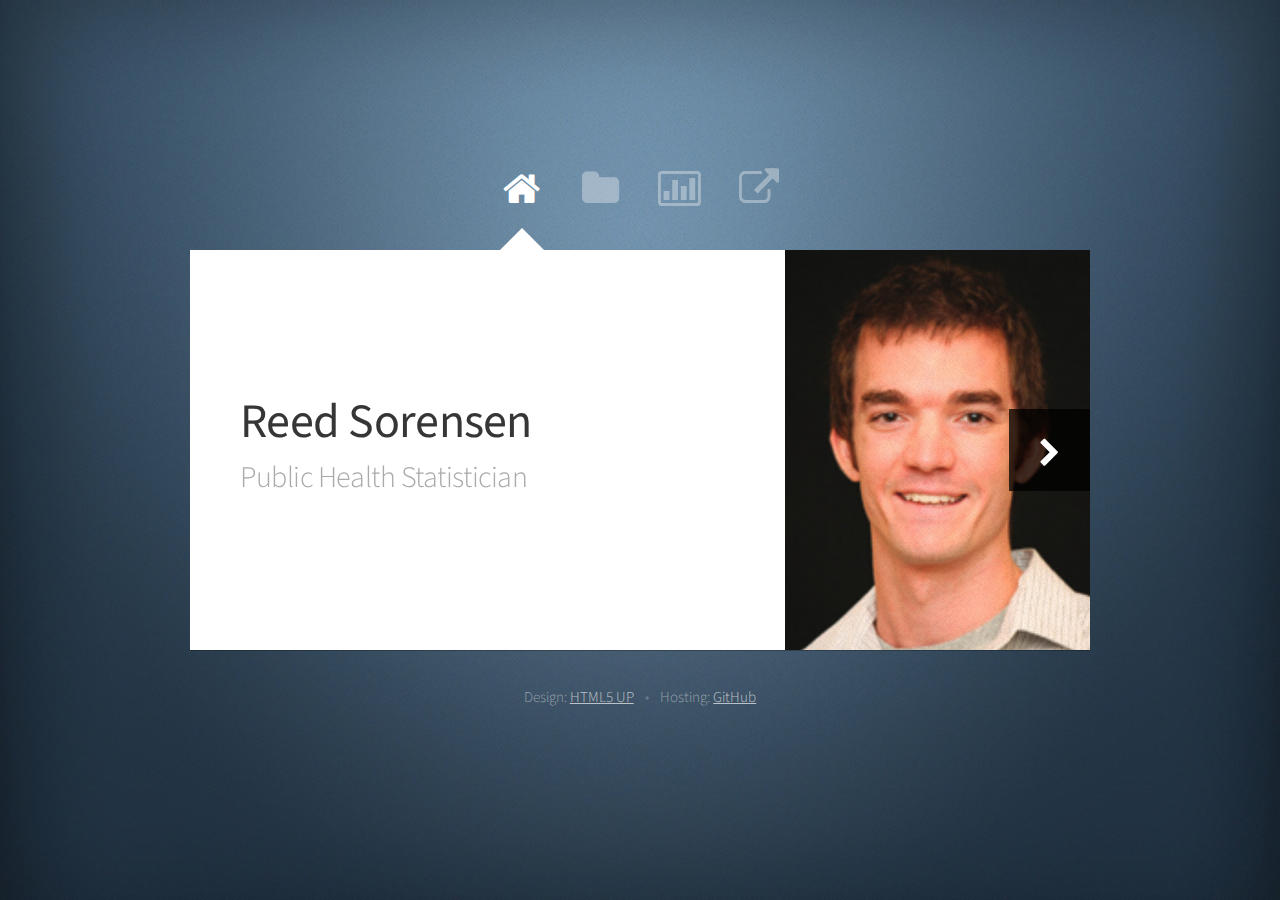
<file: index.html>
<!DOCTYPE HTML>
<!--
	Astral by HTML5 UP
	html5up.net | @n33co
	Free for personal and commercial use under the CCA 3.0 license (html5up.net/license)
	Modified by Reed Sorensen
-->
<html>
	<head>
		<title>Reed Sorensen</title>
		<meta http-equiv="content-type" content="text/html; charset=utf-8" />
		<meta name="description" content="" />
		<meta name="keywords" content="" />
		<!--[if lte IE 8]><script src="css/ie/html5shiv.js"></script><![endif]-->
		<script src="js/jquery.min.js"></script>
		<script src="js/skel.min.js"></script>
		<script src="js/init.js"></script>
		<noscript>
			<link rel="stylesheet" href="css/skel.css" />
			<link rel="stylesheet" href="css/style.css" />
			<link rel="stylesheet" href="css/style-desktop.css" />
			<link rel="stylesheet" href="css/style-noscript.css" />
		</noscript>
		<!--[if lte IE 8]><link rel="stylesheet" href="css/ie/v8.css" /><![endif]-->
		<script>
			(function(i,s,o,g,r,a,m){i['GoogleAnalyticsObject']=r;i[r]=i[r]||function(){
			(i[r].q=i[r].q||[]).push(arguments)},i[r].l=1*new Date();a=s.createElement(o),
			m=s.getElementsByTagName(o)[0];a.async=1;a.src=g;m.parentNode.insertBefore(a,m)
			})(window,document,'script','//www.google-analytics.com/analytics.js','ga');

			ga('create', 'UA-53595757-1', 'auto');
			ga('require', 'displayfeatures');
			ga('send', 'pageview');
		</script>
	</head>
	<body>
		<!-- Wrapper-->
			<div id="wrapper">
				
				<!-- Nav -->
					<nav id="nav">
						<a href="#me" class="icon fa-home active"><span>Home</span></a>
						<a href="#work" class="icon fa-folder"><span>Work</span></a>
						<a href="#projects" class="icon fa-bar-chart-o"><span>Projects</span></a>
						<a href="#sites" class="icon fa-external-link"><span>Sites</span></a>
					</nav>

				<!-- Main -->
					<div id="main">
						
						<!-- Me -->
							<article id="me" class="panel">
								<header>
									<h1>Reed Sorensen</h1>
									<p>Public Health Statistician</p>
								</header>
								<a href="#work" class="jumplink pic">
									<span class="arrow icon fa-chevron-right"><span>See my work</span></span>
									<img src="images/me.jpg" alt="" />
								</a>
							</article>

						<!-- Work --> 
							<article id="work" class="panel">
								<header>
									<h2>Work</h2>
								</header>
								<p>
									Hi! I'm a PhD student at the University of Washington in Seattle. My work focuses on using statistics to 
									improve population health. In my current role at the 
									<a href="http://www.healthdata.org/about" target="_blank"> Institute for Health Metrics and Evaluation</a> (IHME), 
									I'm developing a generalized cost-effectiveness model for public health interventions. 
									Previously, I've worked as an applied epidemiologist for government agencies and 
									as a researcher on the Global Burden of Disease study. 
									
								</p>
								<p>
									See my <a href="http://www.indeed.com/me/reedsorensen" target="_blank">full resume</a> on Indeed.com.<br>
								</p>
							</article>

						<!-- Projects -->
							<article id="projects" class="panel">
								<header>
									<h2>Projects</h2>
								</header>
								<p>
									In my spare time, I like to play around with public data. Here are some of my personal projects.
								</p>
								<p>
									<a href = "http://reedsorensen.com/nfl-stats", target = "_blank"><strong>NFL Strength of Schedule Charts 2014</strong></a></li>. 
									Explore your Fantasy Football players' upcoming schedules using interactive graphics
								</p>
							</article>
							
						<!-- Sites -->
							<article id="sites" class="panel">
								<header>
									<h2>Sites</h2>
								</header>
								<p>
									Check out my social media sites, and feel free to email me at 
									<a href="mailto:sorensen.reed@gmail.com" target="_top">sorensen.reed@gmail.com</a>.
								</p>
								<p>
                  <table style="width:400px">
                    <tr style="padding-bottom:2px; font-weight:bold">
                      <td>Social</td>
                      <td>Programming</td>
<!--                      <td>Blog</td> -->
                    </tr>
                    <tr>
                      <td><a href="https://www.facebook.com/reed.sorensen" target="_blank" class="icon fa-facebook-square"><span>&nbsp;&nbsp;&nbsp;Facebook</span></a></td>
                      <td><a href="https://github.com/reedblog" target="_blank" class="icon fa-github-square"><span>&nbsp;&nbsp;&nbsp;GitHub</span></a></td>		
<!--                      <td><a href="http://blog.reedsorensen.com" target="_blank" class="icon fa-file-text-o"><span>&nbsp;&nbsp;&nbsp;blog.reedsorensen.com</span></a> -->
                    </tr>
                    <tr>
                      <td><a href="https://twitter.com/reedsorensen" target="_blank" class="icon fa-twitter"><span>&nbsp;&nbsp;&nbsp;Twitter</span></a></td>
                      <td><a href="http://stackoverflow.com/users/2065674/reed" target="_blank" class="icon fa-stack-overflow"><span>&nbsp;&nbsp;&nbsp;Stack Overflow</span></a></td>		
                    </tr>
                  </table>
								</p>
							</article>

					</div>
		
				<!-- Footer -->
					<div id="footer">
						<ul class="copyright">
							<li>Design: <a href="http://html5up.net" target="_blank">HTML5 UP</a></li><li>Hosting: <a href="https://github.com/reedblog/reedblog.github.io" target="_blank">GitHub</a></li>
						</ul>
					</div>
		
			</div>

	</body>
</html>
</file>
<file: css/style-desktop.css>
/*
	Astral by HTML5 UP
	html5up.net | @n33co
	Free for personal and commercial use under the CCA 3.0 license (html5up.net/license)
*/

/*********************************************************************************/
/* Basic                                                                         */
/*********************************************************************************/

	html
	{
		min-width: 100%;
		min-height: 100%;
	}

	body
	{
		width: 100%;
		min-width: 1000px;
		min-height: 100%;
		overflow-y: scroll;
		background-attachment: fixed;
	}

	body,input,textarea,select
	{
		font-size: 14pt;
		line-height: 1.75em;
	}
	
	h1
	{
		font-size: 2.4em;
		letter-spacing: -0.015em;
	}

	h2
	{
		font-size: 1.8em;
		letter-spacing: -0.015em;
	}
	
	h3, h4, h5, h6
	{
		font-size: 1.25em;
		letter-spacing: -0.015em;
	}

	/* Section/Article */	
	
		header
		{
			margin: 0 0 1.5em 0;
		}

			header > p
			{
				margin: 0.5em 0 0 0;
			}

	/* Button */

		input[type="button"],
		input[type="submit"],
		input[type="reset"],
		.button
		{
			padding: 0.7em 1.5em 0.7em 1.5em;
		}

			input[type="button"].small,
			input[type="submit"].small,
			input[type="reset"].small,
			.button.small
			{
				font-size: 0.75em;
			}
			
			input[type="button"].big,
			input[type="submit"].big,
			input[type="reset"].big,
			.button.big
			{
				font-size: 1.25em;
				padding: 0.5em 1.25em 0.5em 1.25em;
			}
			
			input[type="button"].huge,
			input[type="submit"].huge,
			input[type="reset"].huge,
			.button.huge
			{
				font-size: 1.5em;
				padding: 0.5em 1.25em 0.5em 1.25em;
			}
	
/*********************************************************************************/
/* Wrapper                                                                       */
/*********************************************************************************/
			
	#wrapper
	{
		width: 45em;
		margin: 0 auto;
		opacity: 0.00001;
	}

		#wrapper.tall
		{
			padding-bottom: 6em;
		}
	
/*********************************************************************************/
/* Nav                                                                           */
/*********************************************************************************/
	
	#nav
	{
		text-align: center;
		height: 4.25em;
		cursor: default;
	}
	
		#nav a
		{
			font-size: 2.5em;
			margin: 0 0.25em 0 0.25em;
			opacity: 0.35;
			outline: 0;
			-moz-transition: opacity .25s ease-in-out;
			-webkit-transition: opacity .25s ease-in-out;
			-o-transition: opacity .25s ease-in-out;
			-ms-transition: opacity .25s ease-in-out;
			transition: opacity .25s ease-in-out;
		}

			#nav a:before
			{
				font-size: 0.8em;
			}

			#nav a:after
			{
				content: '';
				display: block;
				position: absolute;
				left: 50%;
				bottom: -0.75em;
				margin-left: -0.5em;
				border-bottom: solid 0em #ffffff;
				border-left: solid 0.5em transparent;
				border-right: solid 0.5em transparent;
				-moz-transition: border-bottom-width .25s ease-in-out;
				-webkit-transition: border-bottom-width .25s ease-in-out;
				-o-transition: border-bottom-width .25s ease-in-out;
				-ms-transition: border-bottom-width .25s ease-in-out;
				transition: border-bottom-width .25s ease-in-out;
			}
		
			#nav a span
			{
				display: block;
				position: absolute;
				background: #222222;
				color: #ffffff;
				top: -2.75em;
				font-size: 0.3em;
				height: 2.25em;
				line-height: 2.25em;
				left: 50%;
				opacity: 0;
				-moz-transition: opacity .25s ease-in-out;
				-webkit-transition: opacity .25s ease-in-out;
				-o-transition: opacity .25s ease-in-out;
				-ms-transition: opacity .25s ease-in-out;
				transition: opacity .25s ease-in-out;
				
				/* Labels not wide enough? Increase its width below and set margin-left to ((width / 2) * -1) */
				width: 5.5em;
				margin-left: -2.75em;
			}
			
				#nav a span:after
				{
					content: '';
					display: block;
					position: absolute;
					bottom: -0.4em;
					left: 50%;
					margin-left: -0.6em;
					border-top: solid 0.6em #222222;
					border-left: solid 0.6em transparent;
					border-right: solid 0.6em transparent;
				}

			#nav a:hover
			{
				opacity: 1.0;
			}

				#nav a:hover span
				{
					opacity: 1.0;
				}	
			
			#nav a.active
			{
				opacity: 1.0;
			}

				#nav a.active:after
				{
					border-bottom-width: 0.5em;
				}
			
/*********************************************************************************/
/* Panels                                                                        */
/*********************************************************************************/

	#main
	{
		width: 45em;
		background: #ffffff;
		box-shadow: 0px 1px 0px 0px rgba(0,0,0,0.25);
	}

	.panel
	{
		padding: 3.5em 2.5em 3.5em 2.5em;
		position: absolute;
		top: 0;
		left: 0;
		width: 45em;
	}
	
	/* Me */
	
		#me
		{
			padding: 0;
			height: 20em;
		}
		
			#me .pic
			{
				display: block;
				position: absolute;
				right: -1px;
				top: 0;
				height: 100%;
				text-decoration: none;
			}
			
				#me .pic img
				{
					position: relative;
					display: block;
					height: 100%;
				}
			
				#me .pic .arrow
				{
					display: block;
					position: absolute;
					right: 0;
					top: 50%;
					margin-top: -1.375em;
					width: 2.75em;
					height: 2.75em;
					background: #000;
					background: rgba(0,0,0,0.75);
					color: #ffffff;
					text-align: center;
					line-height: 2.75em;
					font-size: 1.5em;
					z-index: 1;
					-moz-transition: width .15s ease-in-out, padding-right .15s ease-in-out;
					-webkit-transition: width .15s ease-in-out, padding-right .15s ease-in-out;
					-o-transition: width .15s ease-in-out, padding-right .15s ease-in-out;
					-ms-transition: width .15s ease-in-out, padding-right .15s ease-in-out;
					transition: width .15s ease-in-out, padding-right .15s ease-in-out;
				}

					#me .pic .arrow:before
					{
						position: relative;
						padding-right: 0;
						top: 0.125em;
					}
			
					#me .pic .arrow span
					{
						display: block;
						text-indent: -9999px;
					}
				
					#me .pic:hover .arrow
					{
						width: 3em;
						padding-right: 0.25em;
					}
			
			#me header
			{
				position: absolute;
				left: 0;
				top: 0;
				width: 100%;
				height: 100%;
				margin-left: 2.5em;
			}
			
				#me header > h1
				{
					position: absolute;
					left: 0;
					bottom: 52.5%;
					margin: 0;
				}
			
				#me header > p 
				{
					position: absolute;
					left: 0;
					top: 52.5%;
					font-size: 1.5em;
					letter-spacing: -0.015em;
					margin-top: 0;
				}

/*********************************************************************************/
/* Footer                                                                        */
/*********************************************************************************/

	#footer
	{
		text-align: center;
		padding: 2em 0 0 0;
		font-size: 0.75em;
	}
</file>
<file: css/style-noscript.css>
/*
	Astral by HTML5 UP
	html5up.net | @n33co
	Free for personal and commercial use under the CCA 3.0 license (html5up.net/license)
*/

/*********************************************************************************/
/* Wrapper                                                                       */
/*********************************************************************************/
			
	#wrapper
	{
		opacity: 1.0;
	}

/*********************************************************************************/
/* Nav                                                                           */
/*********************************************************************************/
	
	#nav
	{
		margin-top: 4em;
	}
	
		#nav a
		{
			opacity: 1.0;
		}

			#nav a:before,
			#nav a:after
			{
				display: none;
			}
		
			#nav a span
			{
				top: 0;
				opacity: 1.0;
			}
			
				#nav a span:after
				{
					display: none;
				}

/*********************************************************************************/
/* Panels                                                                        */
/*********************************************************************************/

	#main
	{
		background: none;
		box-shadow: none;
	}

	.panel
	{
		position: relative;
		background: #ffffff;
		box-shadow: 0px 1px 0px 0px rgba(0,0,0,0.25);
	}
</file>
<file: css/ie/v8.css>
/*
	Astral by HTML5 UP
	html5up.net | @n33co
	Free for personal and commercial use under the CCA 3.0 license (html5up.net/license)
*/

/*********************************************************************************/
/* Basic                                                                         */
/*********************************************************************************/

	body
	{
		background-image: url('../images/bg.jpg');
		background-size: cover;
		-ms-behavior: url('css/ie/backgroundsize.min.htc');
	}

	/* Section/Article */

		section,
		article
		{
		}
		
			section > .last-child,
			article > .last-child
			{
				margin-bottom: 0;
			}

			section.last-child,
			article.last-child
			{
				margin-bottom: 0;
			}

/*********************************************************************************/
/* Nav                                                                           */
/*********************************************************************************/
	
	#nav
	{
	}
	
		#nav a
		{
		}
		
			#nav a span
			{
				display: none;
			}
			
			#nav a:before
			{
				font-size: 1.75em;
			}
</file>
<file: css/skel.css>
/* Resets (http://meyerweb.com/eric/tools/css/reset/ | v2.0 | 20110126 | License: none (public domain)) */

	html,body,div,span,applet,object,iframe,h1,h2,h3,h4,h5,h6,p,blockquote,pre,a,abbr,acronym,address,big,cite,code,del,dfn,em,img,ins,kbd,q,s,samp,small,strike,strong,sub,sup,tt,var,b,u,i,center,dl,dt,dd,ol,ul,li,fieldset,form,label,legend,table,caption,tbody,tfoot,thead,tr,th,td,article,aside,canvas,details,embed,figure,figcaption,footer,header,hgroup,menu,nav,output,ruby,section,summary,time,mark,audio,video{margin:0;padding:0;border:0;font-size:100%;font:inherit;vertical-align:baseline;}article,aside,details,figcaption,figure,footer,header,hgroup,menu,nav,section{display:block;}body{line-height:1;}ol,ul{list-style:none;}blockquote,q{quotes:none;}blockquote:before,blockquote:after,q:before,q:after{content:'';content:none;}table{border-collapse:collapse;border-spacing:0;}body{-webkit-text-size-adjust:none}

/* Box Model */

	*, *:before, *:after {
		-moz-box-sizing: border-box;
		-webkit-box-sizing: border-box;
		box-sizing: border-box;
	}

/* Container */

	body {
		/* min-width: (containers) */
		min-width: 1200px;
	}

	.container {
		margin-left: auto;
		margin-right: auto;
		
		/* width: (containers) */
		width: 1200px;
	}

	/* Modifiers */
	
		.container.small {
			/* width: (containers) * 0.75; */
			width: 900px;
		}

		.container.big {
			width: 100%;

			/* max-width: (containers) * 1.25; */
			max-width: 1500px;

			/* min-width: (containers); */
			min-width: 1200px;
		}

/* Grid */

	.\31 2u { width: 100% }
	.\31 1u { width: 91.6666666667% }
	.\31 0u { width: 83.3333333333% }
	.\39 u { width: 75% }
	.\38 u { width: 66.6666666667% }
	.\37 u { width: 58.3333333333% }
	.\36 u { width: 50% }
	.\35 u { width: 41.6666666667% }
	.\34 u { width: 33.3333333333% }
	.\33 u { width: 25% }
	.\32 u { width: 16.6666666667% }
	.\31 u { width: 8.3333333333% }
	.\-11u { margin-left: 91.6666666667% }
	.\-10u { margin-left: 83.3333333333% }
	.\-9u { margin-left: 75% }
	.\-8u { margin-left: 66.6666666667% }
	.\-7u { margin-left: 58.3333333333% }
	.\-6u { margin-left: 50% }
	.\-5u { margin-left: 41.6666666667% }
	.\-4u { margin-left: 33.3333333333% }
	.\-3u { margin-left: 25% }
	.\-2u { margin-left: 16.6666666667% }
	.\-1u { margin-left: 8.3333333333% }

	/* Rows */

		.row > * {
			float: left;
		}

		.row:after {
			content: '';
			display: block;
			clear: both;
			height: 0;
		}

		.row:first-child > * {
			padding-top: 0 !important;
		}

		/* Normal */

			.row > * {
				/* padding-left: (gutters) */
				padding-left: 40px;
			}

			.row + .row > * {
				/* padding: (gutters) 0 0 (gutters) */
				padding: 40px 0 0 40px;
			}

			.row {
				/* margin-left: -(gutters) */
				margin-left: -40px;
			}

		/* Flush */

			.row.flush > * {
				padding-left: 0;
			}

			.row + .row.flush > * {
				padding: 0;
			}

			.row.flush {
				margin-left: 0;
			}

		/* Quarter */

			.row.quarter > * {
				/* padding-left: (gutters * 0.25) */
				padding-left: 10px;
			}

			.row + .row.quarter > * {
				/* padding: (gutters * 0.25) 0 0 (gutters * 0.25) */
				padding: 10px 0 0 10px;
			}

			.row.quarter {
				/* margin-left: -(gutters * 0.25) */
				margin-left: -10px;
			}

		/* Half */

			.row.half > * {
				/* padding-left: (gutters * 0.5) */
				padding-left: 20px;
			}

			.row + .row.half > * {
				/* padding: (gutters * 0.5) 0 0 (gutters * 0.5) */
				padding: 20px 0 0 20px;
			}

			.row.half {
				/* margin-left: -(gutters * 0.5) */
				margin-left: -20px;
			}

		/* One and (a) Half */

			.row.oneandhalf > * {
				/* padding-left: (gutters * 1.5) */
				padding-left: 60px;
			}

			.row + .row.oneandhalf > * {
				/* padding: (gutters * 1.5) 0 0 (gutters * 1.5) */
				padding: 60px 0 0 60px;
			}

			.row.oneandhalf {
				/* margin-left: -(gutters * 1.5) */
				margin-left: -60px;
			}

		/* Double */

			.row.double > * {
				/* padding-left: (gutters * 2) */
				padding-left: 80px;
			}

			.row + .row.double > * {
				/* padding: (gutters * 2) 0 0 (gutters * 2) */
				padding: 80px 0 0 80px;
			}

			.row.double {
				/* margin-left: -(gutters * 2) */
				margin-left: -80px;
			}
</file>
<file: css/style.css>
@charset 'UTF-8';
@import url('http://fonts.googleapis.com/css?family=Source+Sans+Pro:300,400,300italic,400italic');
@import url('font-awesome.min.css');

/*
	Astral by HTML5 UP
	html5up.net | @n33co
	Free for personal and commercial use under the CCA 3.0 license (html5up.net/license)
*/

/*********************************************************************************/
/* Basic                                                                         */
/*********************************************************************************/


	body
	{
		background-image:			url('images/overlay.png'),		url('images/bg.jpg');
		background-repeat:			repeat,							no-repeat;
		background-size:			auto,							100% 100%;
	}

		body.is-loading *
		{
			-moz-transition: none !important;
			-webkit-transition: none !important;
			-o-transition: none !important;
			-ms-transition: none !important;
			transition: none !important;
			-moz-animation: none !important;
			-webkit-animation: none !important;
			-o-animation: none !important;
			-ms-animation: none !important;
			animation: none !important;
		}
		
	body,p,input,textarea,select
	{
		font-family: 'Source Sans Pro', sans-serif;
		font-weight: 300;
		color: #5D5D5D;
	}
	
	strong, b
	{
		font-weight: 400;
		color: #363636;
	}

	h1, h2, h3, h4,h5, h6
	{
		font-weight: 400;
		color: #363636;
	}
	
	blockquote
	{
		border-left: solid 0.5em #ddd;
		padding: 1em 0 1em 2em;
		font-style: italic;
	}
	
	em, i
	{
		font-style: italic;
	}
	
	hr
	{
		border: 0;
		border-top: solid 1px #ddd;
		padding: 1.5em 0 0 0;
		margin: 1.75em 0 0 0;
	}
	
	sub
	{
		position: relative;
		top: 0.5em;
		font-size: 0.8em;
	}
	
	sup
	{
		position: relative;
		top: -0.5em;
		font-size: 0.8em;
	}

	br.clear
	{
		clear: both;
	}
	
	p, ul, ol, dl, table, blockquote, form
	{
		margin-bottom: 2em;
	}
	
	a
	{
		color:#223780;
	}
	
	a:hover
	{
/*		background-color:#DFF0FD;   need to fix this so only text links are highlighted */
	}
		
	/* Table */
	
		table
		{
			width: 100%;
		}
		
			table.default
			{
			}
			
				table.default tbody tr
				{
					border-bottom: solid 1px #f4f4f4;
				}
				
				table.default td
				{
					padding: 0.5em 1em 0.5em 1em;
				}
				
				table.default th
				{
					text-align: left;
					font-weight: 400;
					padding: 0.5em 1em 0.5em 1em;
				}
			
				table.default thead
				{
					border-bottom: solid 2px #f4f4f4;
				}

	/* Form */

		form
		{
		}
		
			form label
			{
				display: block;
				font-weight: 400;
				color: #363636;
				margin: 0 0 1em 0;
			}
		
			form input[type="text"],
			form input[type="email"],
			form input[type="password"],
			form select,
			form textarea
			{
				-webkit-appearance: none;
				border: 0;
				background: #f4f4f4;
				padding: 0.75em;
				width: 100%;
				-moz-transition: background-color .25s ease-in-out;
				-webkit-transition: background-color .25s ease-in-out;
				-o-transition: background-color .25s ease-in-out;
				-ms-transition: background-color .25s ease-in-out;
				transition: background-color .25s ease-in-out;
			}

			form input[type="text"],
			form input[type="email"],
			form input[type="password"],
			form select
			{
				line-height: 1.35em;
			}

			form input[type="text"]:focus,
			form input[type="email"]:focus,
			form input[type="password"]:focus,
			form select:focus,
			form textarea:focus
			{
				background: #f8f8f8;
			}

			form ::-webkit-input-placeholder
			{
				color: #999;
			}

			form :-moz-placeholder
			{
				color: #999;
			}

			form ::-moz-placeholder
			{
				color: #999;
			}

			form :-ms-input-placeholder
			{
				color: #999;
			}		

	/* Section/Article */

		section,
		article
		{
			margin-bottom: 3em;
		}
		
			section > :last-child,
			article > :last-child
			{
				margin-bottom: 0;
			}

			section:last-child,
			article:last-child
			{
				margin-bottom: 0;
			}

		header
		{
		}
		
			header > p
			{
				color: #aaa;
			}
	
	/* Image */

		.image
		{
			display: inline-block;
		}
		
			.image img
			{
				display: block;
				width: 100%;
			}

			.image.fit
			{
				display: block;
				width: 100%;
			}
			
			.image.featured
			{
				display: block;
				width: 100%;
				margin: 0 0 2em 0;
			}
			
			.image.left
			{
				float: left;
				margin: 0 2em 2em 0;
			}
			
			.image.centered
			{
				display: block;
				margin: 0 0 2em 0;
			}

				.image.centered img
				{
					margin: 0 auto;
					width: auto;
				}

	/* Button */	

		input[type="button"],
		input[type="submit"],
		input[type="reset"],
		.button
		{
			-webkit-appearance: none;
			display: inline-block;
			background-color: #222222;
			color: #ffffff;
			border: 0;
			cursor: pointer;
			outline: 0;
			-moz-transition: background-color .25s ease-in-out;
			-webkit-transition: background-color .25s ease-in-out;
			-o-transition: background-color .25s ease-in-out;
			-ms-transition: background-color .25s ease-in-out;
			transition: background-color .25s ease-in-out;
		}

			input[type="button"]:hover,
			input[type="submit"]:hover,
			input[type="reset"]:hover,
			.button:hover
			{
				background-color: #333333;
			}
			
			input[type="button"]:active,
			input[type="submit"]:active,
			input[type="reset"]:active,
			.button:active
			{
				background-color: #444444;
			}
		
			input[type="button"].alt,
			input[type="submit"].alt,
			input[type="reset"].alt,
			.button.alt
			{
				background-color: #777777;
			}

				input[type="button"].alt:hover,
				input[type="submit"].alt:hover,
				input[type="reset"].alt:hover,
				.button.alt:hover
				{
					background-color: #888888;
				}
				
				input[type="button"].alt:active,
				input[type="submit"].alt:active,
				input[type="reset"].alt:active,
				.button.alt:active
				{
					background-color: #999999;
				}
	
	/* List */
	
		ul.default
		{
			list-style: disc;
			padding-left: 1em;
		}
		
			ul.default li
			{
				padding-left: 0.5em;
			}
			
		ul.actions
		{
		}
		
			ul.actions li
			{
				display: inline-block;
				margin-left: 0.5em;
			}
			
				ul.actions li:first-child
				{
					margin-left: 0;
				}
		
		ol.default
		{
			list-style: decimal;
			padding-left: 1.25em;
		}

			ol.default li
			{
				padding-left: 0.25em;
			}

/*********************************************************************************/
/* Icons                                                                         */
/*********************************************************************************/

	.icon {
		position: relative;
		text-decoration: none;
	}

		.icon:before {
			-moz-osx-font-smoothing: grayscale;
			-webkit-font-smoothing: antialiased;
			font-family: FontAwesome;
			font-style: normal;
			font-weight: normal;
			text-transform: none !important;
		}

		.icon > .label {
			display: none;
		}
		
/*********************************************************************************/
/* Nav                                                                           */
/*********************************************************************************/
	
	#nav
	{
	}
	
		#nav a
		{
			position: relative;
			display: inline-block;
			color: #ffffff;
			width: 1em;
			height: 1em;
			line-height: 0.9em;
		}

			#nav a.icon:before
			{
				padding-right: 0;
			}
		
/*********************************************************************************/
/* Panels                                                                        */
/*********************************************************************************/

	#main
	{
		position: relative;
		overflow: hidden;
	}

	.panel
	{
		position: relative;
	}

	/* Me */
	
		#me
		{
		}
		
			#me .pic
			{
				position: relative;
				display: block;
			}

				#me .pic:before
				{
					content: '';
					position: absolute;
					top: 0;
					left: 0;
					background: url('images/overlay.png');
					width: 100%;
					height: 100%;
					z-index: 1;
				}

/*********************************************************************************/
/* Footer                                                                        */
/*********************************************************************************/

	#footer
	{
		color: #ccc;
		color: rgba(255,255,255,0.45);
	}

		#footer a
		{
			color: #ddd;
			color: rgba(255,255,255,0.65);
			-moz-transition: color .25s ease-in-out;
			-webkit-transition: color .25s ease-in-out;
			-o-transition: color .25s ease-in-out;
			-ms-transition: color .25s ease-in-out;
			transition: color .25s ease-in-out;
		}
		
		#footer a:hover
		{
			color: rgba(255,255,255,1.0);
		}
		
		#footer .copyright
		{
		}
		
			#footer .copyright li
			{
				display: inline-block;
			}

				#footer .copyright li:before
				{
					display: inline;
					content: '\2022';
					opacity: 0.5;
					padding: 0 0.75em 0 0.75em;
				}
			
				#footer .copyright li:first-child:before
				{
					display: none;
				}
</file>
